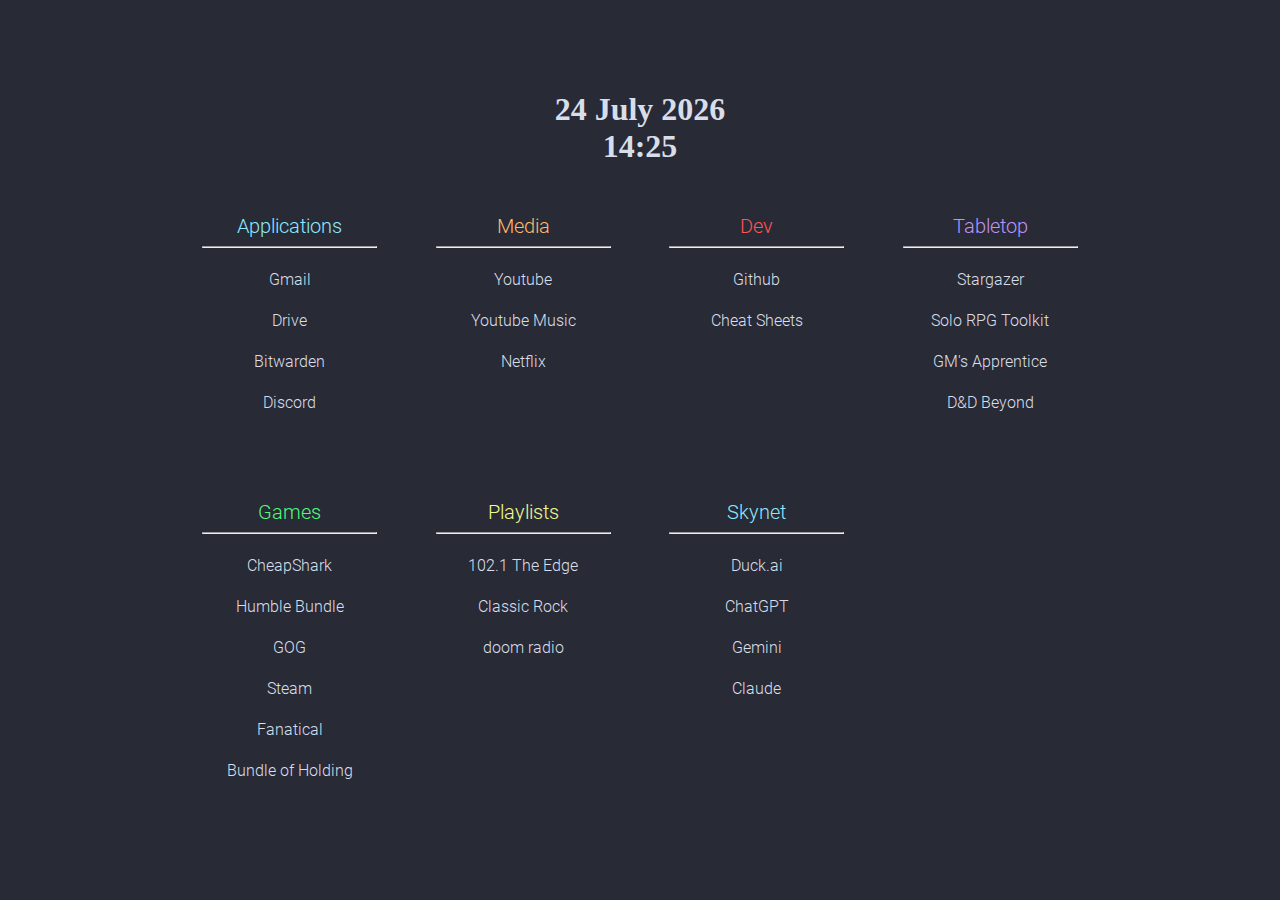
<file: index.html>
<!DOCTYPE html>
<html lang="en">
<head>
    <meta charset="utf-8" />
    <title>Startpage</title>
    <meta name="viewport" content="width=device-width, initial-scale=1">
    <!-- Import Google Fonts -->
    <link rel="preconnect" href="https://fonts.googleapis.com"> 
    <link rel="preconnect" href="https://fonts.gstatic.com" crossorigin> 
    <link href="https://fonts.googleapis.com/icon?family=Material+Icons" rel="stylesheet">
    <!-- <link href="https://fonts.googleapis.com/css2?family=Quicksand&display=swap" rel="stylesheet"> -->
    <link rel="stylesheet" type="text/css" media="screen" href="css/style.css" />
    
    <noscript>
        <style>
            #clock {
                display: none;
            }
        </style>
    </noscript>
</head>
<body>

    <main>
        <div id="top-div">
            <div id="clock-div">
                <h1 id="clock">
                    00/00/0000
                    00:00:00
                </h1>
            </div>
        </div>
	
        <div id="links-container">
            <section class="link-section">
                <h2 class="link-section-title cyan">Applications</h2>
                <hr />
                <ul class="link-list">
                    <li class="link-list-item"><a href="https://mail.google.com/mail/u/0/#inbox">Gmail</a></li>
                    <li class="link-list-item"><a href="https://drive.google.com/drive/u/0/my-drive">Drive</a></li>
                    <li class="link-list-item"><a href="https://vault.bitwarden.com/#/vault">Bitwarden</a></li>
                    <li class="link-list-item"><a href="http://discord.com">Discord</a></li>
                </ul>
            </section>
            <section class="link-section">
                <h2 class="link-section-title orange">Media</h2>
                <hr />
                <ul class="link-list">
                    <li class="link-list-item"><a href="https://youtube.com/feed/library">Youtube</a></li>
                    <li class="link-list-item"><a href="https://music.youtube.com/">Youtube Music</a></li>
                    <li class="link-list-item"><a href="https://netflix.com">Netflix</a></li>
                </ul>
            </section>
            <section class="link-section">
                <h2 class="link-section-title red">Dev</h2>
                <hr />
                <ul class="link-list">
                    <li class="link-list-item"><a href="https://github.com/shazbot704">Github</a></li>
                    <li class="link-list-item"><a href="https://overapi.com/">Cheat Sheets</a></li>
                </ul>
            </section>
            <section class="link-section">
                <h2 class="link-section-title purple">Tabletop</h2>
                <hr />
                <ul class="link-list">
                    <li class="link-list-item"><a href="https://www.nboughton.uk/apps/stargazer/#/">Stargazer</a></li>
                    <li class="link-list-item"><a href="https://tayruh.github.io/solo/solo-roleplaying-toolkit.html">Solo RPG Toolkit</a></li>
		    <li class="link-list-item"><a href="http://jamesturneronline.net/game-masters-apprentice/">GM's Apprentice</a></li>
		    <li class="link-list-item"><a href="https://www.dndbeyond.com/characters">D&D Beyond</a></li>
                </ul>
            </section>
            <section class="link-section">
                <h2 class="link-section-title green">Games</h2>
                <hr />
                <ul class="link-list">
                    <li class="link-list-item"><a href="https://www.cheapshark.com/">CheapShark</a></li>
                    <li class="link-list-item"><a href="https://humblebundle.com/">Humble Bundle</a></li>
                    <li class="link-list-item"><a href="https://www.gog.com/">GOG</a></li>
                    <li class="link-list-item"><a href="https://store.steampowered.com/">Steam</a></li>
                    <li class="link-list-item"><a href="https://fanatical.com/">Fanatical</a></li>
					          <li class="link-list-item"><a href="https://bundleofholding.com/">Bundle of Holding</a></li>
                </ul>
            </section>
            <section class="link-section">
                <h2 class="link-section-title yellow">Playlists</h2>
                <hr />
                <ul class="link-list">
                    <li class="link-list-item"><a href="https://music.youtube.com/playlist?list=PL97cY16ObcQCdCY7Zfli5fTNm8yk5h3FF">102.1 The Edge</a></li>
                    <li class="link-list-item"><a href="https://music.youtube.com/playlist?list=PL97cY16ObcQCfFMdCSknXl73ADzTdwUcT">Classic Rock</a></li>
                    <li class="link-list-item"><a href="https://www.youtube.com/live/JEuAYnjtJP0">doom radio</a></li>
                </ul>
            </section>
	    <section class="link-section">
                <h2 class="link-section-title cyan">Skynet</h2>
        		    <hr />
                <ul class="link-list">
                    <li class="link-list-item"><a href="https://duck.ai/">Duck.ai</a></li>
                    <li class="link-list-item"><a href="https://chat.openai.com/">ChatGPT</a></li>
		    <li class="link-list-item"><a href="https://gemini.google.com/app">Gemini</a></li>
                    <li class="link-list-item"><a href="https://claude.ai/">Claude</a></li>
			
                </ul>
            </section>
            <!-- <form id="search-form" action="https://duckduckgo.com">
                <div id="search-bar-wrapper">
                    <input id="search-bar" name="q" type="text" title="Search" />
                    <button id="search-bar-btn" type="submit"><span class="material-icons">search</span></button>
                </div>
            </form> -->
        </div>
       
<!-- <script>
	     <a class="weatherwidget-io" href="https://forecast7.com/en/33d14n96d11/greenville/?unit=us" data-label_1="GREENVILLE" data-label_2="WEATHER" data-font="Roboto" data-theme="original" data-basecolor="rgba(31, 86, 124, 0)" >GREENVILLE WEATHER</a>
!function(d,s,id){var js,fjs=d.getElementsByTagName(s)[0];if(!d.getElementById(id)){js=d.createElement(s);js.id=id;js.src='https://weatherwidget.io/js/widget.min.js';fjs.parentNode.insertBefore(js,fjs);}}(document,'script','weatherwidget-io-js');
</script> -->
    </main>
    <!-- <script src="js/main.js"></script> -->
<!-- Import Google Fonts -->
<link rel="preconnect" href="https://fonts.googleapis.com">
<link rel="preconnect" href="https://fonts.gstatic.com" crossorigin>
<link href="https://fonts.googleapis.com/icon?family=Material+Icons" rel="stylesheet">

<!-- Clock Styles -->
<style>
    body {
        background-color: #282a36;
        display: flex;
        justify-content: center;
        align-items: center;
        height: 100vh;
        margin: 0;
    }

    .clock-container {
        display: flex;
        flex-direction: column;
        align-items: center;
        width: 25%;
    }

    .time {
        font-size: 3rem;
        color: #f8f8f2;
    }

    .date {
        font-size: 1.5rem;
        color: #f8f8f2;
        margin-top: 10px;
    }
</style>

<script src="js/main.js"></script>
	
<!-- Clock Script 
	
<script>
    function updateTime() {
        const currentTime = new Date();
        const timeElement = document.getElementById('time');
        const dateElement = document.getElementById('date');

        // Format time as military time (24-hour format)
        const hours = currentTime.getHours().toString().padStart(2, '0');
        const minutes = currentTime.getMinutes().toString().padStart(2, '0');
        const seconds = currentTime.getSeconds().toString().padStart(2, '0');

        // Format date as "day Month Year" (e.g., 21 July 2023)
        const options = { day: 'numeric', month: 'long', year: 'numeric' };
        const formattedDate = currentTime.toLocaleDateString('en-US', options);

        // Display time and date
        timeElement.textContent = `${hours}:${minutes}:${seconds}`;
        dateElement.textContent = formattedDate;
    }

    // Update time every second
    setInterval(updateTime, 1000);

    // Initial call to display the time immediately
    updateTime();
</script>
-->
</body>
</html>
</file>
<file: css/style.css>
/* Theme 
@import nord.css;
*/
:root {
  --main-bg-color: #2E3440;
  --alt-bg-color: #4C566A;
  --body-color: #3B4252;
  --text-color: #D8DEE9;
  --title-color-1: #BF616A;
  --title-color-2: #D08770;
  --title-color-3: #EBCB8B;
  --title-color-2: #A3BE8C;
  --title-color-5: #B48EAD;
}

/* Fonts */
@font-face {
    font-family: Roboto-Regular;
    src: url("../fonts/Roboto-Regular.ttf");
}

@font-face {
    font-family: Roboto-Light;
    src: url("../fonts/Roboto-Light.ttf");
}

/* Animations */
@keyframes fade-in {
    from {opacity: 0;}
    to {opacity: 1;}
}

/* Elements */
a {
    color: var(--text-color);
    text-decoration: none;
}

a:hover {color: #ff79c6;  font-weight: bold;}

html {
    margin: 0;
    padding: 0;
    height: 100%;
    font-weight: 300;
}

body {
    align-items: center;
    background-color: var(--main-bg-color, green);
    color: var(--text-color);
    display: flex;
    height: 100%;
    justify-content: center;
    margin: 0;
    padding: 0;
}

.clock-container {
    display: flex;
    flex-direction: column;
    align-items: center;
    width: 25%;
}

.time {
    font-size: 3rem;
    color: #f8f8f2;
}

.date {
    font-size: 1.5rem;
    color: #f8f8f2;
    margin-top: 10px;
}



/*
const d = new Date();
let name = month[d.getMonth()];
*/


main {
    animation-duration: 1s;
    animation-name: fade-in;
    font-family: Roboto-Light, sans-serif;
    margin: auto;
    width: 100%;
}

/* Classes */
.links-container {
    width: 100%;
}

.link-section {
    /*background-color: var(--body-color);*/
    padding: 10px;
    overflow-y: auto;
    /*box-shadow: 0px 0px 15px 2px #111;*/
}

.link-section-title {
    font-size: 20px;
    margin: 0;
    font-weight: normal;
    text-align: center;
}

.link-list {
    padding: 0;
  text-align: center;
}

.link-list-item {
    color: var(--text-color);
    align-items: center;
    display: flex;
    height: 2em;
    justify-content: center;
    line-height: 2em;
    list-style-type: none;
    margin: 1vh 0 1vh 0;
    text-align: center;
    width: 100%;
}

/* .link-list-item:hover {
    background-color: var(--body-color);
} */

.link {
    color: var(--text-color);
    display: block;
    width: 100%;
    height: 100%;
}

.cyan {
    color: #8be9fd;
}

.pink {
    color: #ff79c6;
}

.green {
    color: #50fa7b;
}

.purple {
    color: #bd93f9;
}

.orange {
    color: #ffb86c;
}

.red {
    color: #ff5555;
}

.yellow {
    color: #f1fa8c;
}

.comment {
    color: #6272a4;
}

/* IDs */
#clock {
    font-family: Roboto;
}

#top-div {
    display: grid;
    grid-template-columns: 1fr;
    /*grid-template-rows: 1fr 1fr;*/
    grid-column-end: 5;
    grid-column-start: 1;
    text-align: center;
    padding: 0 5vw 0 5vw;
}

#search-form, #clock-div {
    align-items: center;
    display: flex;
    justify-content: center;
}

#search-bar-wrapper {
    display: inline-block;
    position: relative;
    width: 100%;
}

#search-bar, #search-bar-btn {
    background-color: var(--body-color);
    border-color: #6272a4 ;
    border-style: solid;
    border-width: 1px;
}

#search-bar {
    box-shadow: 0px 0px 15px 2px #111;
    box-sizing: border-box;
    color: var(--text-color);
    font-size: 16px;
    height: 25px;
    padding: 0 25px 0 0;
    text-align: center;
    width: 100%;
}

#search-bar-btn {
    display: inline-block;
    font-size: 16px;
    height: 25px;
    padding: 0 0 0 0;
    position: absolute;
    right: 0;
    top: 0;
    width: 25px;
}

#search-bar:focus{
    border-color: ##6272a4;
    outline: none;
}

#search-bar-btn {
    border-color: #6272a4;
}

.material-icons {
  color: var(--text-color);
}

#links-container {
    column-gap: 0vw;
    display: grid;
    grid-column-gap: 0vw;
    grid-row-gap: 5vh;
    grid-template-columns: 1fr;
    grid-template-rows: 1fr 1fr 1fr 1fr;
    justify-content: center;
    padding: 2vh 5vw 2vh 5vw;
    row-gap: 5vh;
}

/* Media Queries */
@media only screen and (min-width: 600px) {

    #links-container {
        column-gap: 3vw;
        grid-column-gap: 3vw;
        grid-row-gap: 5vh;
        grid-template-columns: 1fr 1fr;
        grid-template-rows: 1fr 1fr;
        row-gap: 5vh;
    }

}

@media only screen and (min-width: 768px) {
    
    #links-container {
        grid-template-columns: 1fr 1fr 1fr 1fr;
        grid-template-rows: 1fr;
    }

}

@media only screen and (min-width: 1200px) {

    #top-div {
        padding: 0 15vw 0 15vw;
    }

    #links-container {
        padding: 2vh 15vw 2vh 15vw;
    }

}
</file>
